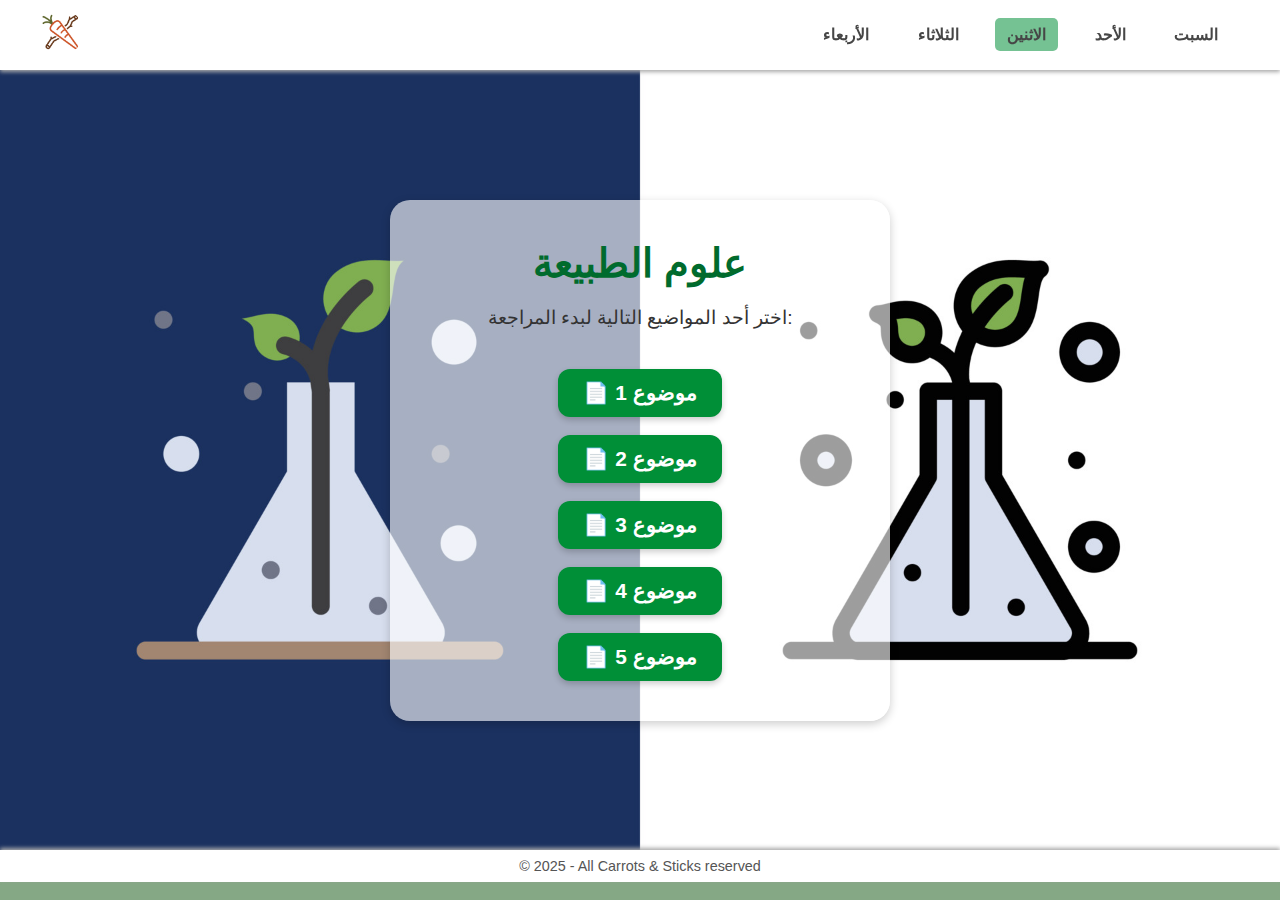
<file: Pages/mon.html>
<!DOCTYPE html>
<html lang="ar">
<head>
  <meta charset="UTF-8">
  <meta name="viewport" content="width=device-width, initial-scale=1.0">
  <title>الاثنين</title>
  <link rel="stylesheet" href="../Pages/days.css">
</head>
<style>
  main{
    background-image: url(../img/nat.jpg);
  }
</style>
<body>
  <!-- Header -->
  <header>
    <a href="../index.html" class="logo-link">
    <img src="../img/logo.png" alt="العصا & الجزرة" class="logo">
  </a>
    <nav>
      <a href="sat.html">السبت</a>
      <a href="sun.html">الأحد</a>
      <a href="mon.html"  class="active">الاثنين</a>
      <a href="tue.html">الثلاثاء</a>
      <a href="wed.html">الأربعاء</a>
    </nav>
  </header>

  <!-- Main -->
  <main>
    <section class="content">
      <h1>  علوم الطبيعة</h1>
      <p>اختر أحد المواضيع التالية لبدء المراجعة:</p>

      <div class="pdf-list">
        <a href="../assets/nat/nat t62-1.pdf" target="_blank">📄 موضوع 1</a>
        <a href="../assets/nat/nat t63-1.pdf" target="_blank">📄 موضوع 2</a>
        <a href="../assets/nat/nat t68-1-2.pdf" target="_blank">📄 موضوع 3</a>
        <a href="../assets/nat/nat t71-1.pdf" target="_blank">📄 موضوع 4</a>
        <a href="../assets/nat/nat t72-1.pdf" target="_blank">📄 موضوع 5</a>
      </div>
    </section>
  </main>

  <!-- Footer -->
  <footer>&copy; 2025 - All Carrots & Sticks reserved</footer>
</body>
</html>
</file>
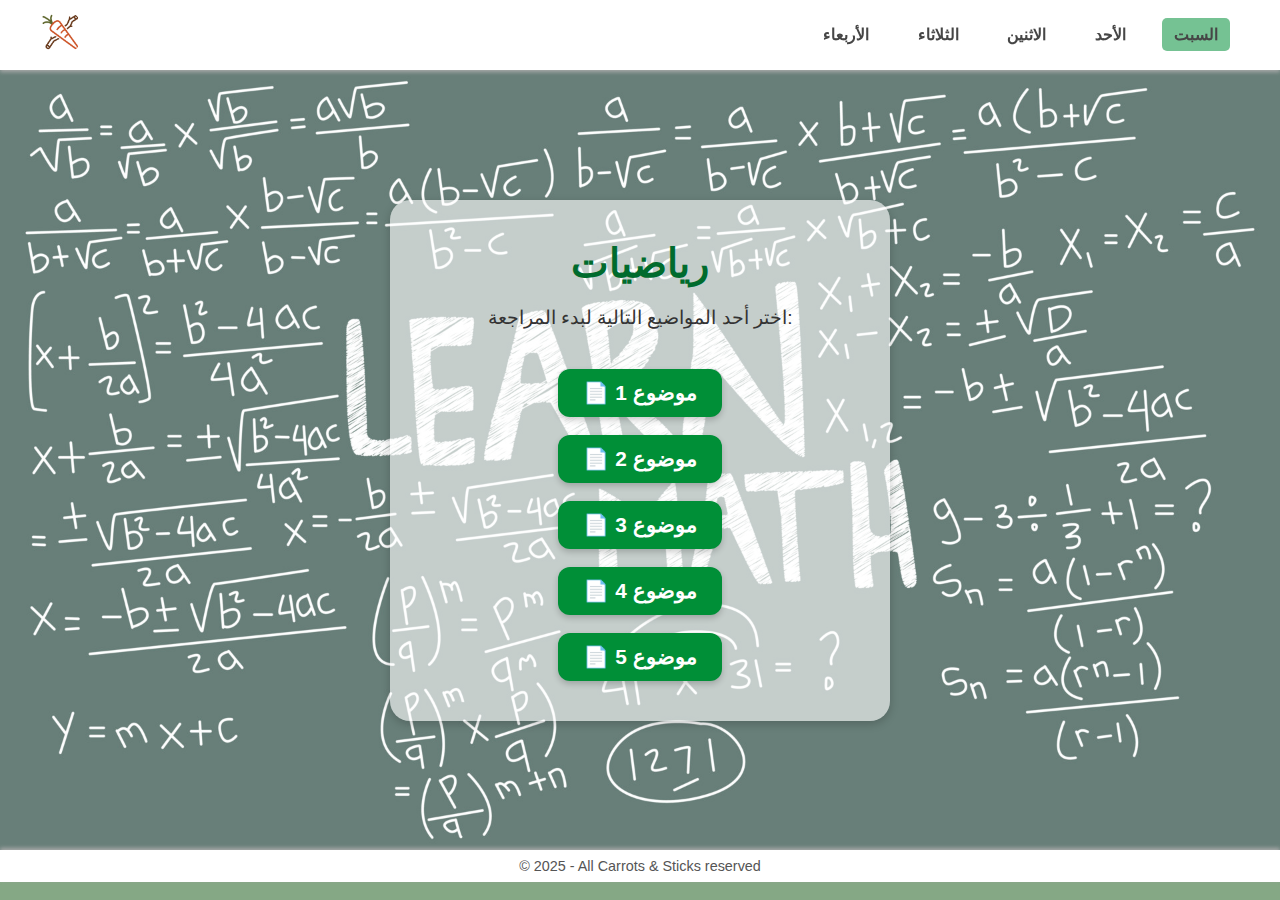
<file: Pages/sat.html>
<!DOCTYPE html>
<html lang="ar">
<head>
  <meta charset="UTF-8">
  <meta name="viewport" content="width=device-width, initial-scale=1.0">
  <title>السبت</title>
  <link rel="stylesheet" href="../Pages/days.css">
</head>
<style>
  main{
    background-image: url(../img/math.jpg);
  }
</style>
<body>
  <!-- Header -->
  <header>
    <a href="../index.html" class="logo-link">
    <img src="../img/logo.png" alt="العصا & الجزرة" class="logo">
  </a>
    <nav>
      <a href="sat.html" class="active">السبت</a>
      <a href="sun.html">الأحد</a>
      <a href="mon.html">الاثنين</a>
      <a href="tue.html">الثلاثاء</a>
      <a href="wed.html">الأربعاء</a>
    </nav>
  </header>

  <!-- Main -->
  <main>
    <section class="content">
      <h1>  رياضيات  </h1>
      <p>اختر أحد المواضيع التالية لبدء المراجعة:</p>

      <div class="pdf-list">
        <a href="../assets/phy/phy t56-1.pdf" target="_blank">📄 موضوع 1</a>
        <a href="../assets/phy/phy t57-1-2.pdf" target="_blank">📄 موضوع 2</a>
        <a href="../assets/phy/phy t58-1-2.pdf" target="_blank">📄 موضوع 3</a>
        <a href="../assets/phy/phy t60-1.pdf" target="_blank">📄 موضوع 4</a>
        <a href="../assets/phy/phy t62-1-2.pdf" target="_blank">📄 موضوع 5</a>
      </div>
    </section>
  </main>

  <!-- Footer -->
  <footer>&copy; 2025 - All Carrots & Sticks reserved</footer>
</body>
</html>
</file>
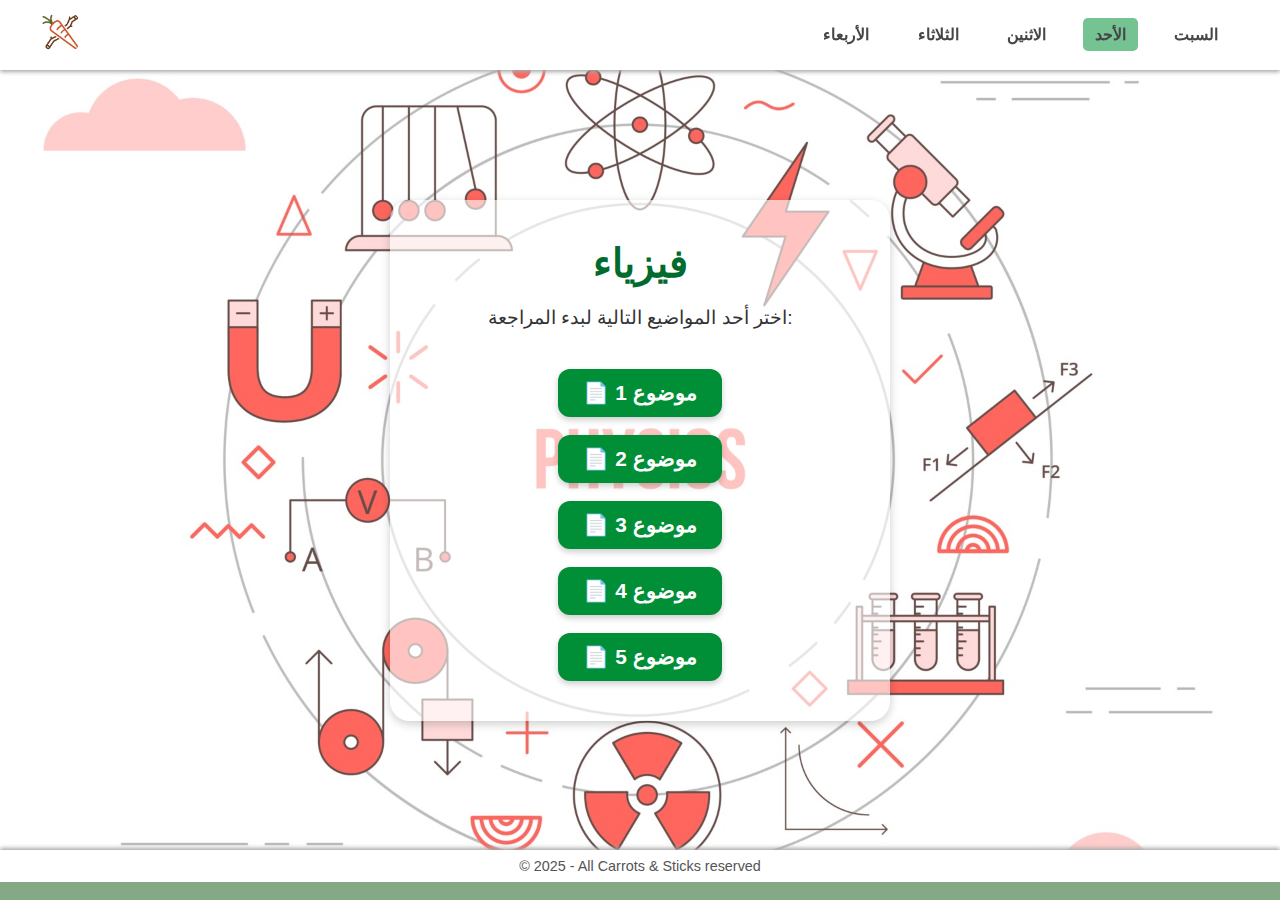
<file: Pages/sun.html>
<!DOCTYPE html>
<html lang="ar">
<head>
  <meta charset="UTF-8">
  <meta name="viewport" content="width=device-width, initial-scale=1.0">
  <title>الأحد</title>
  <link rel="stylesheet" href="../Pages/days.css">
</head>
<style>
  main{
    background-image: url(../img/phy.jpg);
  }
</style>
<body>
  <!-- Header -->
  <header>
    <a href="../index.html" class="logo-link">
    <img src="../img/logo.png" alt="العصا & الجزرة" class="logo">
  </a>
    <nav>
      <a href="sat.html">السبت</a>
      <a href="sun.html"  class="active">الأحد</a>
      <a href="mon.html">الاثنين</a>
      <a href="tue.html">الثلاثاء</a>
      <a href="wed.html">الأربعاء</a>
    </nav>
  </header>

  <!-- Main -->
  <main>
    <section class="content">
      <h1>  فيزياء  </h1>
      <p>اختر أحد المواضيع التالية لبدء المراجعة:</p>

      <div class="pdf-list">
        <a href="../assets/phy/phy t56-1.pdf" target="_blank">📄 موضوع 1</a>
        <a href="../assets/phy/phy t57-1-2.pdf" target="_blank">📄 موضوع 2</a>
        <a href="../assets/phy/phy t58-1-2.pdf" target="_blank">📄 موضوع 3</a>
        <a href="../assets/phy/phy t60-1.pdf" target="_blank">📄 موضوع 4</a>
        <a href="../assets/phy/phy t62-1-2.pdf" target="_blank">📄 موضوع 5</a>
      </div>
    </section>
  </main>

  <!-- Footer -->
  <footer>&copy; 2025 - All Carrots & Sticks reserved</footer>
</body>
</html>
</file>
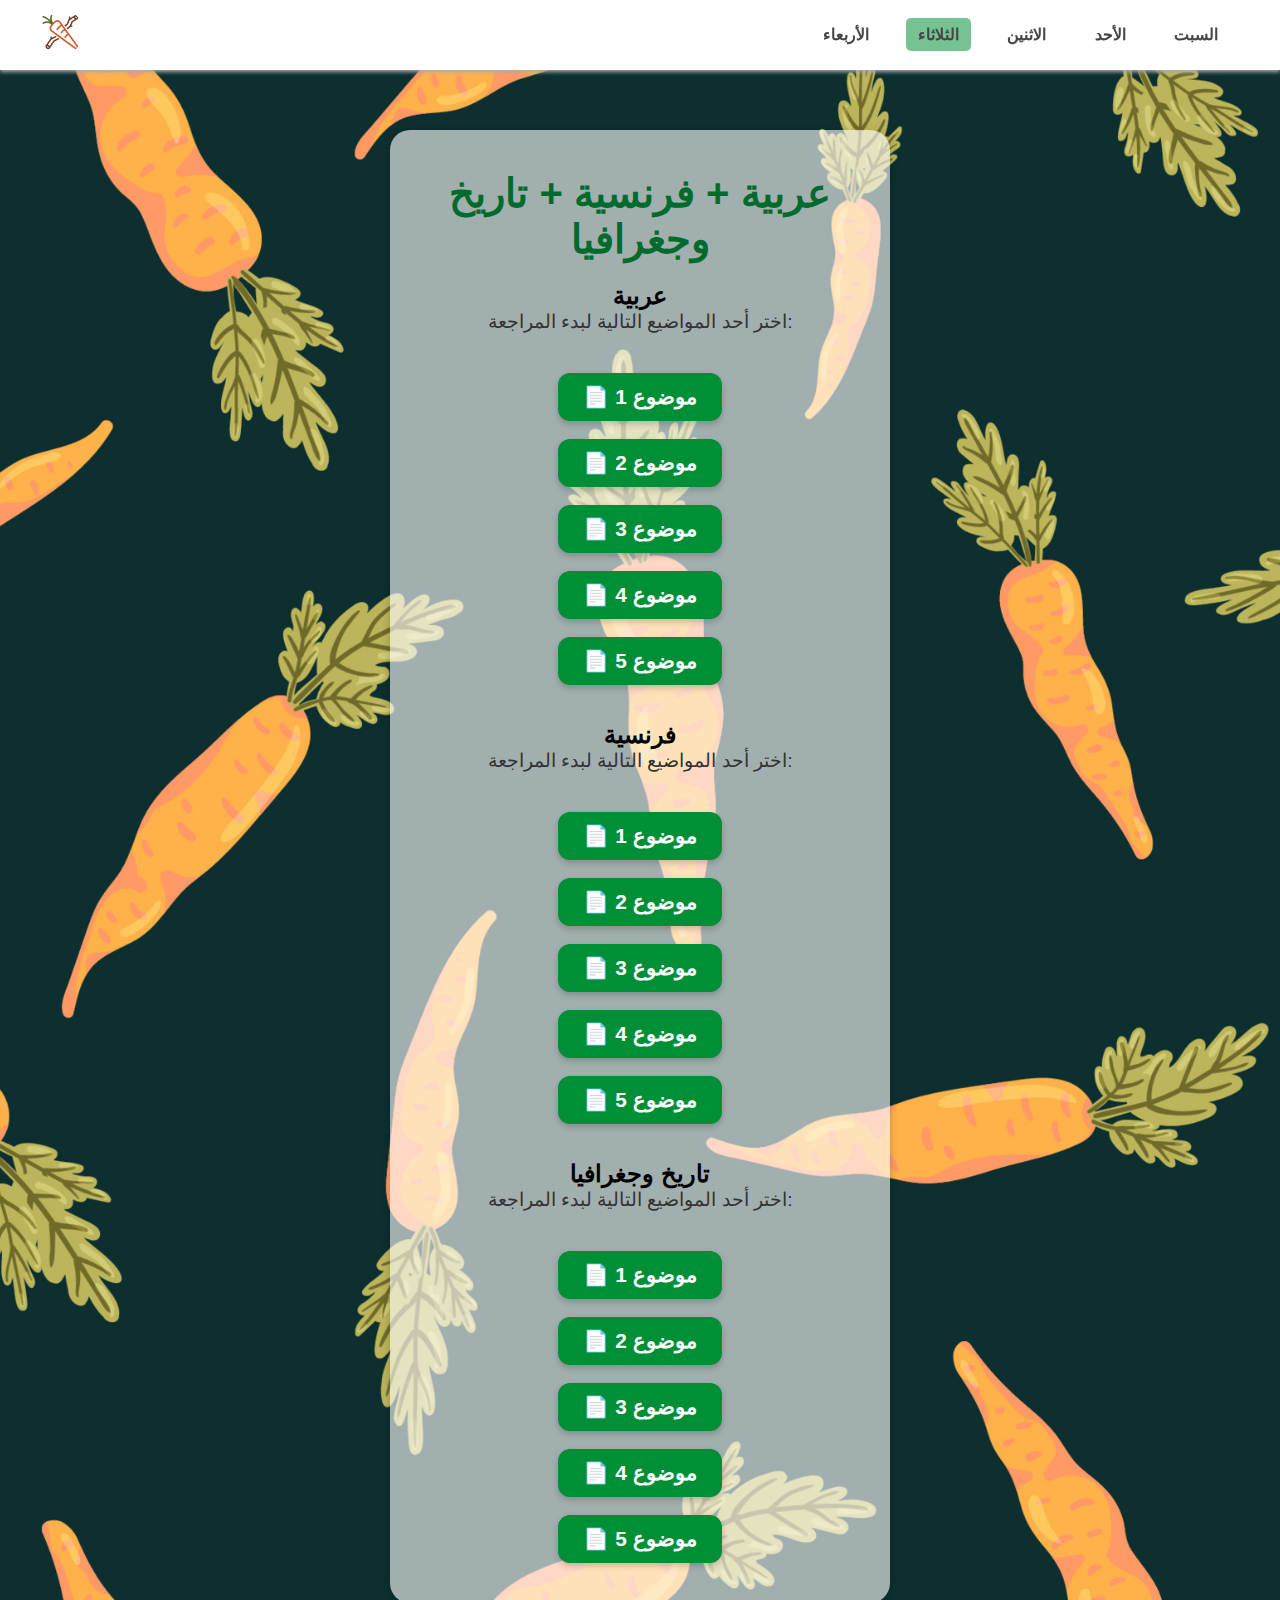
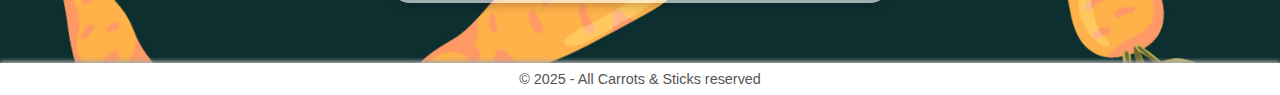
<file: Pages/tue.html>
<!DOCTYPE html>
<html lang="ar">
<head>
  <meta charset="UTF-8">
  <meta name="viewport" content="width=device-width, initial-scale=1.0">
  <title>الثلاثاء</title>
  <link rel="stylesheet" href="../Pages/days.css">
</head>
<style>
  main{
    background-image: url(../img/bg\ dark.jpg);
  }
</style>
<body>
  <!-- Header -->
  <header>
    <a href="../index.html" class="logo-link">
    <img src="../img/logo.png" alt="العصا & الجزرة" class="logo">
  </a>
    <nav>
      <a href="sat.html">السبت</a>
      <a href="sun.html">الأحد</a>
      <a href="mon.html">الاثنين</a>
      <a href="tue.html"  class="active">الثلاثاء</a>
      <a href="wed.html">الأربعاء</a>
    </nav>
  </header>

  <!-- Main -->
  <main>
    <section class="content">
            <h1> عربية + فرنسية + تاريخ وجغرافيا   </h1>

      <div class="arb">
      <h2>عربية</h2>
      <p>اختر أحد المواضيع التالية لبدء المراجعة:</p>

      <div class="pdf-list">
        <a href="../assets/arb/arb t1-1-2.pdf" target="_blank">📄 موضوع 1</a>
        <a href="../assets/arb/arb t12-1-2.pdf" target="_blank">📄 موضوع 2</a>
        <a href="../assets/arb/arb t14-1-2.pdf" target="_blank">📄 موضوع 3</a>
        <a href="../assets/arb/arb t4-1-2.pdf" target="_blank">📄 موضوع 4</a>
        <a href="../assets/arb/arb t9-1-2.pdf" target="_blank">📄 موضوع 5</a>
      </div>
      </div>
      <div class="frc">
      <br><br><h2>فرنسية</h2>
      <p>اختر أحد المواضيع التالية لبدء المراجعة:</p>

      <div class="pdf-list">
        <a href="../assets/frc/frc t10-1.pdf" target="_blank">📄 موضوع 1</a>
        <a href="../assets/frc/frc t11-1-2.pdf" target="_blank">📄 موضوع 2</a>
        <a href="../assets/frc/frc t12-0.pdf" target="_blank">📄 موضوع 3</a>
        <a href="../assets/frc/frc t6-1-2.pdf" target="_blank">📄 موضوع 4</a>
        <a href="../assets/frc/frc t9-0.pdf" target="_blank">📄 موضوع 5</a>
      </div>
      </div>
      <div class="his">
      <br><br><h2>تاريخ وجغرافيا</h2>
      <p>اختر أحد المواضيع التالية لبدء المراجعة:</p>

      <div class="pdf-list">
        <a href="../assets/his/his e20-1-2.pdf" target="_blank">📄 موضوع 1</a>
        <a href="../assets/his/his e24-1.pdf" target="_blank">📄 موضوع 2</a>
        <a href="../assets/his/his t1-1.pdf" target="_blank">📄 موضوع 3</a>
        <a href="../assets/his/his t6-1-2.pdf" target="_blank">📄 موضوع 4</a>
        <a href="../assets/his/his t9-1.pdf" target="_blank">📄 موضوع 5</a>
      </div>
      </div>
    </section>
  </main>

  <!-- Footer -->
  <footer>&copy; 2025 - All Carrots & Sticks reserved</footer>
</body>
</html>
</file>
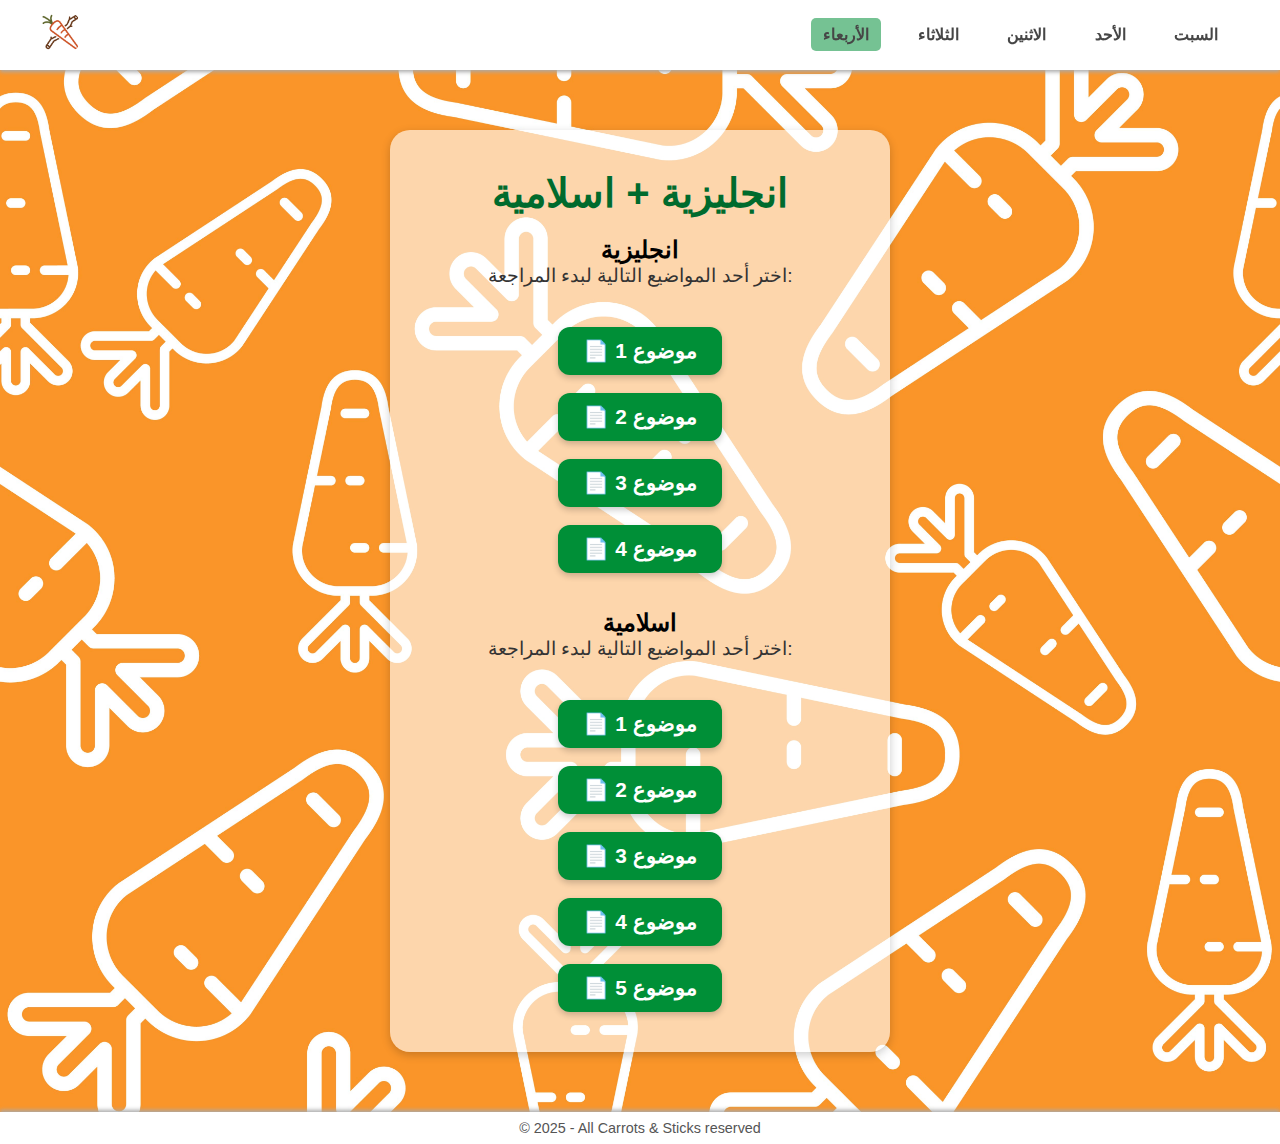
<file: Pages/wed.html>
<!DOCTYPE html>
<html lang="ar">
<head>
  <meta charset="UTF-8">
  <meta name="viewport" content="width=device-width, initial-scale=1.0">
  <title>الأربعاء</title>
  <link rel="stylesheet" href="../Pages/days.css">
</head>
<style>
  main{
    background-image: url(../img/bg\ orange.jpg);
  }
</style>
<body>
  <!-- Header -->
  <header>
    <a href="../index.html" class="logo-link">
    <img src="../img/logo.png" alt="العصا & الجزرة" class="logo">
  </a>
    <nav>
      <a href="sat.html" >السبت</a>
      <a href="sun.html">الأحد</a>
      <a href="mon.html">الاثنين</a>
      <a href="tue.html">الثلاثاء</a>
      <a href="wed.html" class="active">الأربعاء</a>
    </nav>
  </header>

  <!-- Main -->
  <main>
    <section class="content">
      <h1> انجليزية + اسلامية</h1>
      <div class="eng">
        <h2>انجليزية</h2>
      <p>اختر أحد المواضيع التالية لبدء المراجعة:</p>

      <div class="pdf-list">
        <a href="../assets/eng/eng t15-0.pdf" target="_blank">📄 موضوع 1</a>
        <a href="../assets/eng/eng t16-0.pdf" target="_blank">📄 موضوع 2</a>
        <a href="../assets/eng/eng t18-0.pdf" target="_blank">📄 موضوع 3</a>
        <a href="../assets/eng/eng t19-1-2.pdf" target="_blank">📄 موضوع 4</a>
      </div>
      </div>
      <div class="isl">
                <br><br><h2>اسلامية</h2>

      <p>اختر أحد المواضيع التالية لبدء المراجعة:</p>

      <div class="pdf-list">
        <a href="../assets/isl/isl t13-1.pdf" target="_blank">📄 موضوع 1</a>
        <a href="../assets/isl/isl t14-1.pdf" target="_blank">📄 موضوع 2</a>
        <a href="../assets/isl/isl t5-1.pdf" target="_blank">📄 موضوع 3</a>
        <a href="../assets/isl/isl t6-1.pdf" target="_blank">📄 موضوع 4</a>
        <a href="../assets/isl/isl t7-1.pdf" target="_blank">📄 موضوع 5</a>
      </div>
      </div>
    </section>
  </main>

  <!-- Footer -->
  <footer>&copy; 2025 - All Carrots & Sticks reserved</footer>
</body>
</html>
</file>
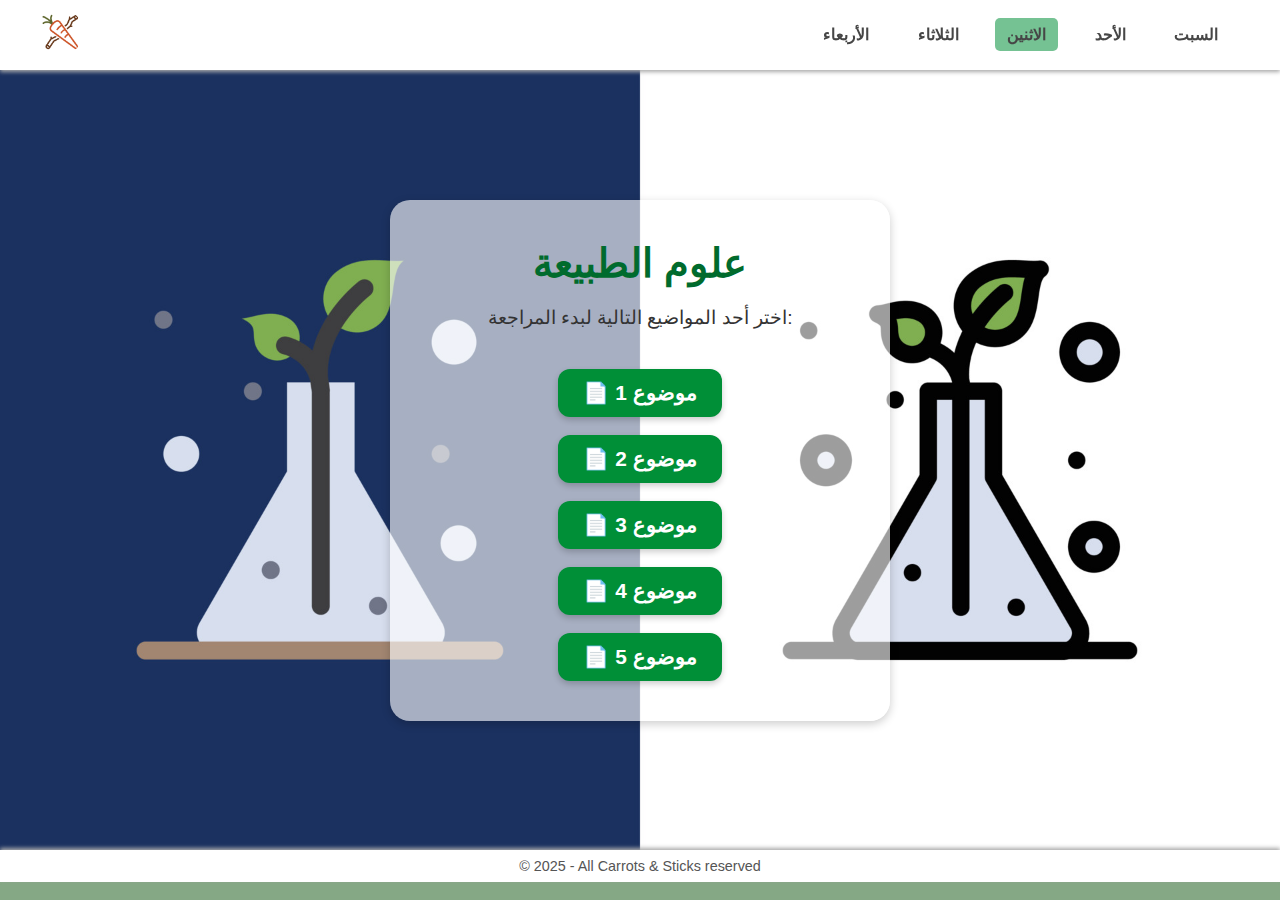
<file: carrot/Pages/mon.html>
<!DOCTYPE html>
<html lang="ar">
<head>
  <meta charset="UTF-8">
  <meta name="viewport" content="width=device-width, initial-scale=1.0">
  <title>الاثنين</title>
  <link rel="stylesheet" href="../Pages/days.css">
</head>
<style>
  main{
    background-image: url(../img/nat.jpg);
  }
</style>
<body>
  <!-- Header -->
  <header>
    <a href="../main.html" class="logo-link">
    <img src="../img/logo.png" alt="العصا & الجزرة" class="logo">
  </a>
    <nav>
      <a href="sat.html">السبت</a>
      <a href="sun.html">الأحد</a>
      <a href="mon.html"  class="active">الاثنين</a>
      <a href="tue.html">الثلاثاء</a>
      <a href="wed.html">الأربعاء</a>
    </nav>
  </header>

  <!-- Main -->
  <main>
    <section class="content">
      <h1>  علوم الطبيعة</h1>
      <p>اختر أحد المواضيع التالية لبدء المراجعة:</p>

      <div class="pdf-list">
        <a href="../assets/nat/nat t62-1.pdf" target="_blank">📄 موضوع 1</a>
        <a href="../assets/nat/nat t63-1.pdf" target="_blank">📄 موضوع 2</a>
        <a href="../assets/nat/nat t68-1-2.pdf" target="_blank">📄 موضوع 3</a>
        <a href="../assets/nat/nat t71-1.pdf" target="_blank">📄 موضوع 4</a>
        <a href="../assets/nat/nat t72-1.pdf" target="_blank">📄 موضوع 5</a>
      </div>
    </section>
  </main>

  <!-- Footer -->
  <footer>&copy; 2025 - All Carrots & Sticks reserved</footer>
</body>
</html>
</file>
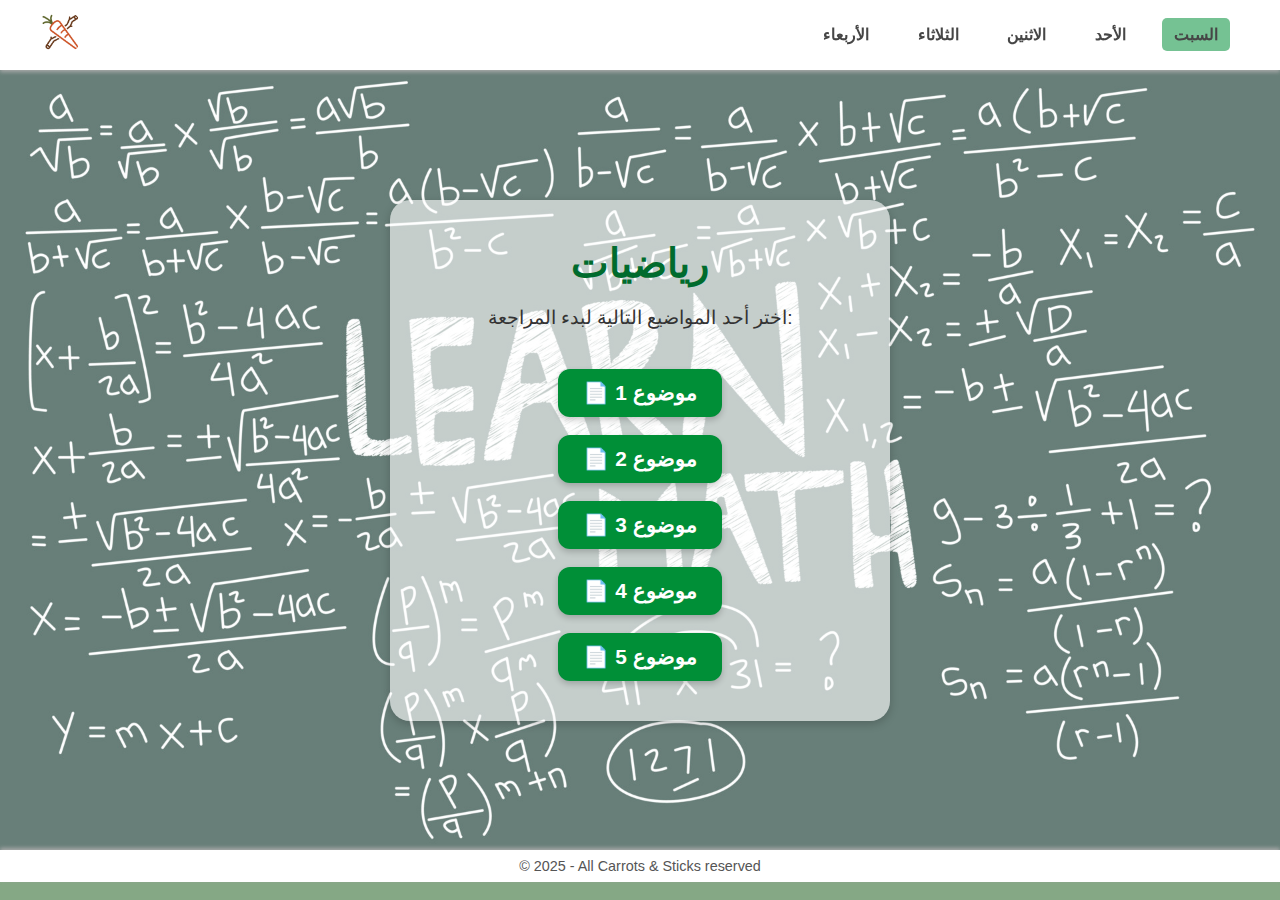
<file: carrot/Pages/sat.html>
<!DOCTYPE html>
<html lang="ar">
<head>
  <meta charset="UTF-8">
  <meta name="viewport" content="width=device-width, initial-scale=1.0">
  <title>السبت</title>
  <link rel="stylesheet" href="../Pages/days.css">
</head>
<style>
  main{
    background-image: url(../img/math.jpg);
  }
</style>
<body>
  <!-- Header -->
  <header>
    <a href="../main.html" class="logo-link">
    <img src="../img/logo.png" alt="العصا & الجزرة" class="logo">
  </a>
    <nav>
      <a href="sat.html" class="active">السبت</a>
      <a href="sun.html">الأحد</a>
      <a href="mon.html">الاثنين</a>
      <a href="tue.html">الثلاثاء</a>
      <a href="wed.html">الأربعاء</a>
    </nav>
  </header>

  <!-- Main -->
  <main>
    <section class="content">
      <h1>  رياضيات  </h1>
      <p>اختر أحد المواضيع التالية لبدء المراجعة:</p>

      <div class="pdf-list">
        <a href="../assets/phy/phy t56-1.pdf" target="_blank">📄 موضوع 1</a>
        <a href="../assets/phy/phy t57-1-2.pdf" target="_blank">📄 موضوع 2</a>
        <a href="../assets/phy/phy t58-1-2.pdf" target="_blank">📄 موضوع 3</a>
        <a href="../assets/phy/phy t60-1.pdf" target="_blank">📄 موضوع 4</a>
        <a href="../assets/phy/phy t62-1-2.pdf" target="_blank">📄 موضوع 5</a>
      </div>
    </section>
  </main>

  <!-- Footer -->
  <footer>&copy; 2025 - All Carrots & Sticks reserved</footer>
</body>
</html>
</file>
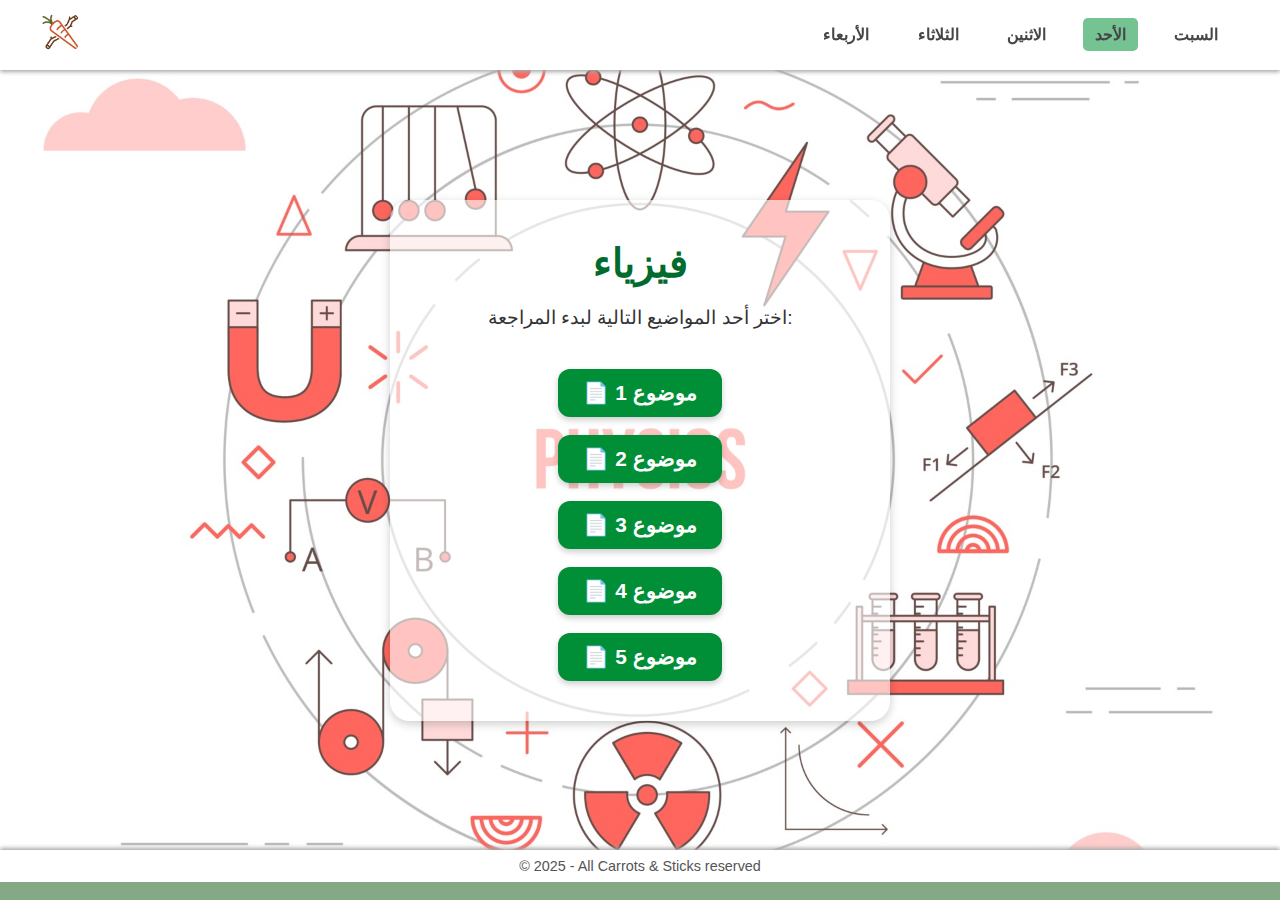
<file: carrot/Pages/sun.html>
<!DOCTYPE html>
<html lang="ar">
<head>
  <meta charset="UTF-8">
  <meta name="viewport" content="width=device-width, initial-scale=1.0">
  <title>الأحد</title>
  <link rel="stylesheet" href="../Pages/days.css">
</head>
<style>
  main{
    background-image: url(../img/phy.jpg);
  }
</style>
<body>
  <!-- Header -->
  <header>
    <a href="../main.html" class="logo-link">
    <img src="../img/logo.png" alt="العصا & الجزرة" class="logo">
  </a>
    <nav>
      <a href="sat.html">السبت</a>
      <a href="sun.html"  class="active">الأحد</a>
      <a href="mon.html">الاثنين</a>
      <a href="tue.html">الثلاثاء</a>
      <a href="wed.html">الأربعاء</a>
    </nav>
  </header>

  <!-- Main -->
  <main>
    <section class="content">
      <h1>  فيزياء  </h1>
      <p>اختر أحد المواضيع التالية لبدء المراجعة:</p>

      <div class="pdf-list">
        <a href="../assets/phy/phy t56-1.pdf" target="_blank">📄 موضوع 1</a>
        <a href="../assets/phy/phy t57-1-2.pdf" target="_blank">📄 موضوع 2</a>
        <a href="../assets/phy/phy t58-1-2.pdf" target="_blank">📄 موضوع 3</a>
        <a href="../assets/phy/phy t60-1.pdf" target="_blank">📄 موضوع 4</a>
        <a href="../assets/phy/phy t62-1-2.pdf" target="_blank">📄 موضوع 5</a>
      </div>
    </section>
  </main>

  <!-- Footer -->
  <footer>&copy; 2025 - All Carrots & Sticks reserved</footer>
</body>
</html>
</file>
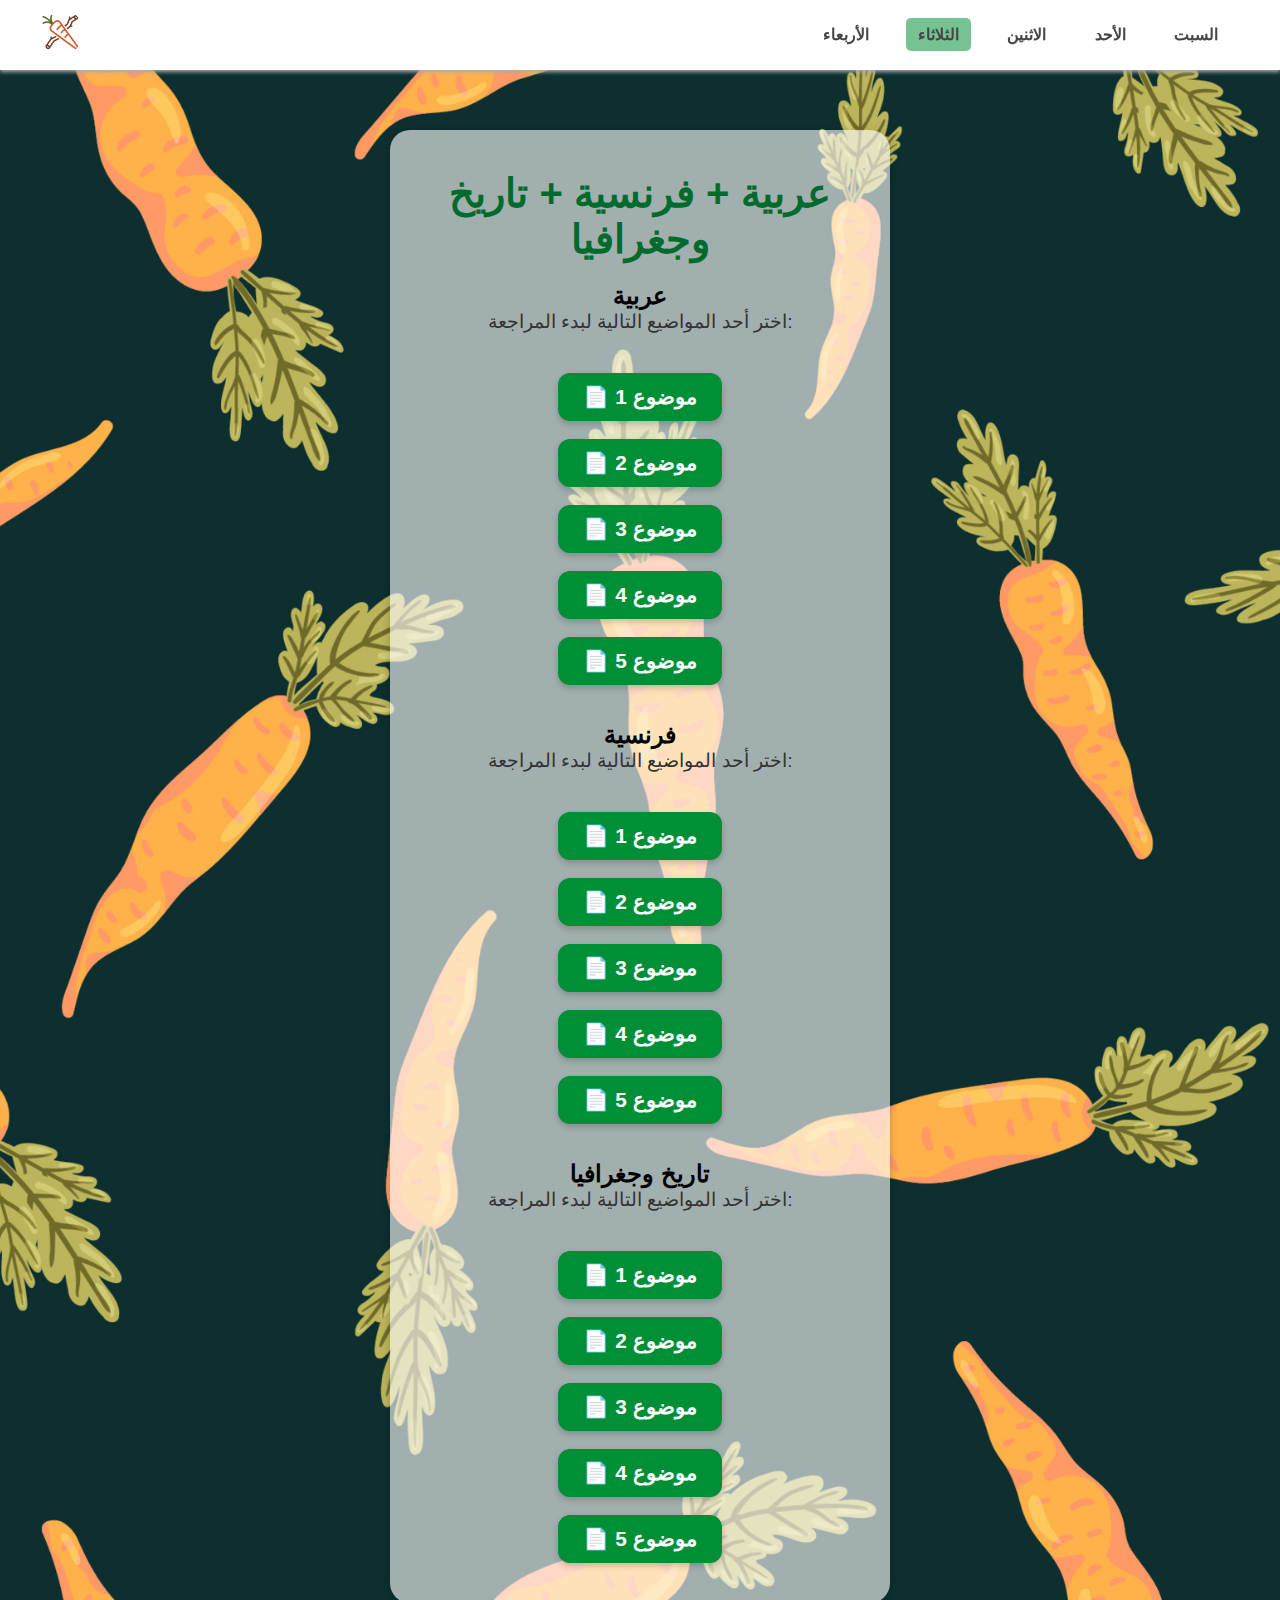
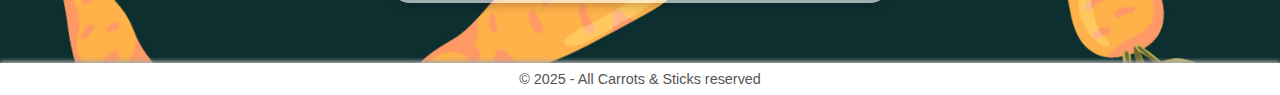
<file: carrot/Pages/tue.html>
<!DOCTYPE html>
<html lang="ar">
<head>
  <meta charset="UTF-8">
  <meta name="viewport" content="width=device-width, initial-scale=1.0">
  <title>الثلاثاء</title>
  <link rel="stylesheet" href="../Pages/days.css">
</head>
<style>
  main{
    background-image: url(../img/bg\ dark.jpg);
  }
</style>
<body>
  <!-- Header -->
  <header>
    <a href="../main.html" class="logo-link">
    <img src="../img/logo.png" alt="العصا & الجزرة" class="logo">
  </a>
    <nav>
      <a href="sat.html">السبت</a>
      <a href="sun.html">الأحد</a>
      <a href="mon.html">الاثنين</a>
      <a href="tue.html"  class="active">الثلاثاء</a>
      <a href="wed.html">الأربعاء</a>
    </nav>
  </header>

  <!-- Main -->
  <main>
    <section class="content">
            <h1> عربية + فرنسية + تاريخ وجغرافيا   </h1>

      <div class="arb">
      <h2>عربية</h2>
      <p>اختر أحد المواضيع التالية لبدء المراجعة:</p>

      <div class="pdf-list">
        <a href="../assets/arb/arb t1-1-2.pdf" target="_blank">📄 موضوع 1</a>
        <a href="../assets/arb/arb t12-1-2.pdf" target="_blank">📄 موضوع 2</a>
        <a href="../assets/arb/arb t14-1-2.pdf" target="_blank">📄 موضوع 3</a>
        <a href="../assets/arb/arb t4-1-2.pdf" target="_blank">📄 موضوع 4</a>
        <a href="../assets/arb/arb t9-1-2.pdf" target="_blank">📄 موضوع 5</a>
      </div>
      </div>
      <div class="frc">
      <br><br><h2>فرنسية</h2>
      <p>اختر أحد المواضيع التالية لبدء المراجعة:</p>

      <div class="pdf-list">
        <a href="../assets/frc/frc t10-1.pdf" target="_blank">📄 موضوع 1</a>
        <a href="../assets/frc/frc t11-1-2.pdf" target="_blank">📄 موضوع 2</a>
        <a href="../assets/frc/frc t12-0.pdf" target="_blank">📄 موضوع 3</a>
        <a href="../assets/frc/frc t6-1-2.pdf" target="_blank">📄 موضوع 4</a>
        <a href="../assets/frc/frc t9-0.pdf" target="_blank">📄 موضوع 5</a>
      </div>
      </div>
      <div class="his">
      <br><br><h2>تاريخ وجغرافيا</h2>
      <p>اختر أحد المواضيع التالية لبدء المراجعة:</p>

      <div class="pdf-list">
        <a href="../assets/his/his e20-1-2.pdf" target="_blank">📄 موضوع 1</a>
        <a href="../assets/his/his e24-1.pdf" target="_blank">📄 موضوع 2</a>
        <a href="../assets/his/his t1-1.pdf" target="_blank">📄 موضوع 3</a>
        <a href="../assets/his/his t6-1-2.pdf" target="_blank">📄 موضوع 4</a>
        <a href="../assets/his/his t9-1.pdf" target="_blank">📄 موضوع 5</a>
      </div>
      </div>
    </section>
  </main>

  <!-- Footer -->
  <footer>&copy; 2025 - All Carrots & Sticks reserved</footer>
</body>
</html>
</file>
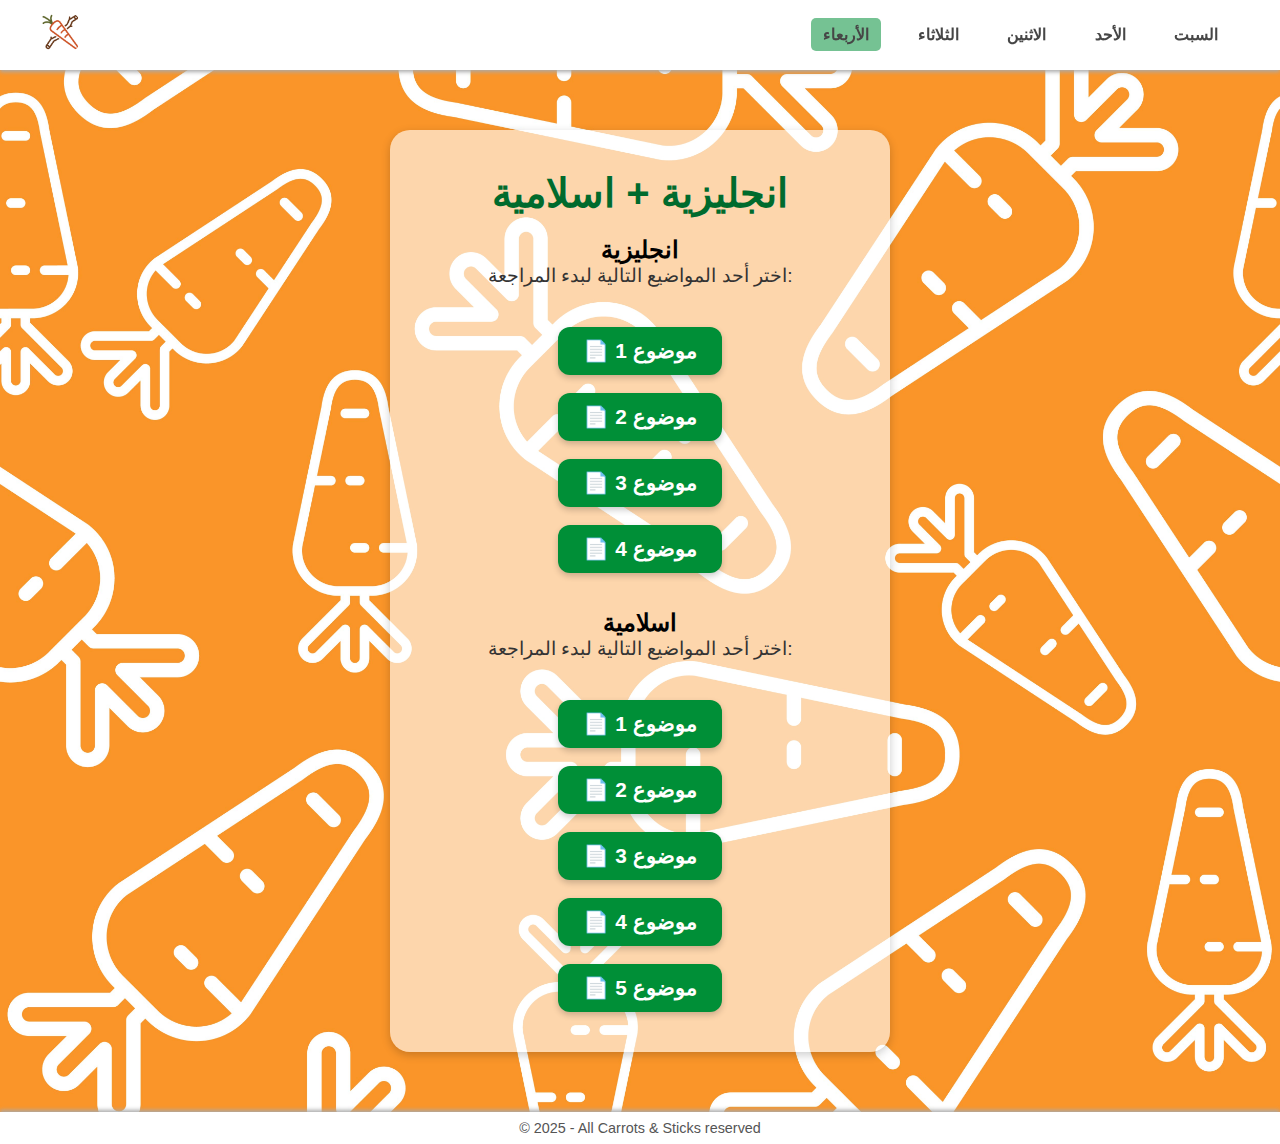
<file: carrot/Pages/wed.html>
<!DOCTYPE html>
<html lang="ar">
<head>
  <meta charset="UTF-8">
  <meta name="viewport" content="width=device-width, initial-scale=1.0">
  <title>الأربعاء</title>
  <link rel="stylesheet" href="../Pages/days.css">
</head>
<style>
  main{
    background-image: url(../img/bg\ orange.jpg);
  }
</style>
<body>
  <!-- Header -->
  <header>
    <a href="../main.html" class="logo-link">
    <img src="../img/logo.png" alt="العصا & الجزرة" class="logo">
  </a>
    <nav>
      <a href="sat.html" >السبت</a>
      <a href="sun.html">الأحد</a>
      <a href="mon.html">الاثنين</a>
      <a href="tue.html">الثلاثاء</a>
      <a href="wed.html" class="active">الأربعاء</a>
    </nav>
  </header>

  <!-- Main -->
  <main>
    <section class="content">
      <h1> انجليزية + اسلامية</h1>
      <div class="eng">
        <h2>انجليزية</h2>
      <p>اختر أحد المواضيع التالية لبدء المراجعة:</p>

      <div class="pdf-list">
        <a href="../assets/eng/eng t15-0.pdf" target="_blank">📄 موضوع 1</a>
        <a href="../assets/eng/eng t16-0.pdf" target="_blank">📄 موضوع 2</a>
        <a href="../assets/eng/eng t18-0.pdf" target="_blank">📄 موضوع 3</a>
        <a href="../assets/eng/eng t19-1-2.pdf" target="_blank">📄 موضوع 4</a>
      </div>
      </div>
      <div class="isl">
                <br><br><h2>اسلامية</h2>

      <p>اختر أحد المواضيع التالية لبدء المراجعة:</p>

      <div class="pdf-list">
        <a href="../assets/isl/isl t13-1.pdf" target="_blank">📄 موضوع 1</a>
        <a href="../assets/isl/isl t14-1.pdf" target="_blank">📄 موضوع 2</a>
        <a href="../assets/isl/isl t5-1.pdf" target="_blank">📄 موضوع 3</a>
        <a href="../assets/isl/isl t6-1.pdf" target="_blank">📄 موضوع 4</a>
        <a href="../assets/isl/isl t7-1.pdf" target="_blank">📄 موضوع 5</a>
      </div>
      </div>
    </section>
  </main>

  <!-- Footer -->
  <footer>&copy; 2025 - All Carrots & Sticks reserved</footer>
</body>
</html>
</file>
<file: Pages/days.css>
/* ========== Reset & Base ========== */
* {
  margin: 0;
  padding: 0;
  box-sizing: border-box;
  font-family: Arial, sans-serif;
}

html, body {
  height: 100%;
  scroll-behavior: smooth;
  background-color: #85a885; /* similar base tint to main.css */
}
body {
  transition: background 0.6s ease;
}
/* ========== Header ========== */
header {
  position: sticky;
  top: 0;
  background: #ffffff;
  display: flex;
  justify-content: space-between;
  align-items: center;
  padding: 12px 40px;
  box-shadow: #aaaaaa 0px 2px 4px;
  z-index: 1000;
  backdrop-filter: blur(8px);
  border-bottom: 2px solid rgba(255, 255, 255, 0.2);
}
.logo {
  height: 40px; /* adjust to fit nicely */
  transition: transform 0.3s ease;
  border-radius: 12px; /* optional, for rounded edges */
}

.logo:hover {
  transform: scale(1.1) rotate(-2deg);
}
header a {
  color: rgb(0, 0, 0);
  text-decoration: none;
}
nav a {
  color: rgb(70, 70, 70);
  margin: 0 10px;
  padding: 8px 12px;
  border-radius: 5px;
  transition: background-color 0.3s;
  font-weight: bold;
  
}

nav a:hover,
nav a.active {
  background-color: #008f378a;
}

/* ========== Main Section ========== */
main {
  flex: 1;
  min-height: calc(100vh - 120px);
  background-size: cover;
  background-position: center;
  background-repeat: no-repeat;
  display: flex;
  justify-content: center;
  align-items: center;
  text-align: center;
  padding: 60px 20px;
}

.content {
  background-color: rgba(255, 255, 255, 0.616);
  border-radius: 20px;
  padding: 40px;
  box-shadow: 0 3px 10px rgba(0, 0, 0, 0.2);
  max-width: 700px;
  width: 500px;
}

/* Headings */
.content h1 {
  color: #006b2d;
  font-size: 2.5em;
  margin-bottom: 20px;
}

.content p {
  color: #333;
  font-size: 1.2em;
  margin-bottom: 40px;
}

/* PDF list */
.pdf-list {
  display: flex;
  flex-direction: column;
  align-items: center;
  gap: 18px;
}

.pdf-list a {
  background: #008f37;
  color: #fff;
  text-decoration: none;
  padding: 12px 25px;
  border-radius: 12px;
  font-size: 1.3em;
  font-weight: bold;
  box-shadow: 0 3px 6px rgba(0, 0, 0, 0.2);
  transition: 0.3s ease;
}

.pdf-list a:hover {
  background: #00b946;
  transform: translateY(-3px);
}

/* ========== Footer ========== */
footer {
  text-align: center;
  background: #ffffff;
  color: #555;
  padding: 8px 0;
  box-shadow: #aaaaaa 0px -2px 4px;
  font-size: 0.9em;
}
</file>
<file: carrot/Pages/days.css>
/* ========== Reset & Base ========== */
* {
  margin: 0;
  padding: 0;
  box-sizing: border-box;
  font-family: Arial, sans-serif;
}

html, body {
  height: 100%;
  scroll-behavior: smooth;
  background-color: #85a885; /* similar base tint to main.css */
}
body {
  transition: background 0.6s ease;
}
/* ========== Header ========== */
header {
  position: sticky;
  top: 0;
  background: #ffffff;
  display: flex;
  justify-content: space-between;
  align-items: center;
  padding: 12px 40px;
  box-shadow: #aaaaaa 0px 2px 4px;
  z-index: 1000;
  backdrop-filter: blur(8px);
  border-bottom: 2px solid rgba(255, 255, 255, 0.2);
}
.logo {
  height: 40px; /* adjust to fit nicely */
  transition: transform 0.3s ease;
  border-radius: 12px; /* optional, for rounded edges */
}

.logo:hover {
  transform: scale(1.1) rotate(-2deg);
}
header a {
  color: rgb(0, 0, 0);
  text-decoration: none;
}
nav a {
  color: rgb(70, 70, 70);
  margin: 0 10px;
  padding: 8px 12px;
  border-radius: 5px;
  transition: background-color 0.3s;
  font-weight: bold;
  
}

nav a:hover,
nav a.active {
  background-color: #008f378a;
}

/* ========== Main Section ========== */
main {
  flex: 1;
  min-height: calc(100vh - 120px);
  background-size: cover;
  background-position: center;
  background-repeat: no-repeat;
  display: flex;
  justify-content: center;
  align-items: center;
  text-align: center;
  padding: 60px 20px;
}

.content {
  background-color: rgba(255, 255, 255, 0.616);
  border-radius: 20px;
  padding: 40px;
  box-shadow: 0 3px 10px rgba(0, 0, 0, 0.2);
  max-width: 700px;
  width: 500px;
}

/* Headings */
.content h1 {
  color: #006b2d;
  font-size: 2.5em;
  margin-bottom: 20px;
}

.content p {
  color: #333;
  font-size: 1.2em;
  margin-bottom: 40px;
}

/* PDF list */
.pdf-list {
  display: flex;
  flex-direction: column;
  align-items: center;
  gap: 18px;
}

.pdf-list a {
  background: #008f37;
  color: #fff;
  text-decoration: none;
  padding: 12px 25px;
  border-radius: 12px;
  font-size: 1.3em;
  font-weight: bold;
  box-shadow: 0 3px 6px rgba(0, 0, 0, 0.2);
  transition: 0.3s ease;
}

.pdf-list a:hover {
  background: #00b946;
  transform: translateY(-3px);
}

/* ========== Footer ========== */
footer {
  text-align: center;
  background: #ffffff;
  color: #555;
  padding: 8px 0;
  box-shadow: #aaaaaa 0px -2px 4px;
  font-size: 0.9em;
}
</file>
